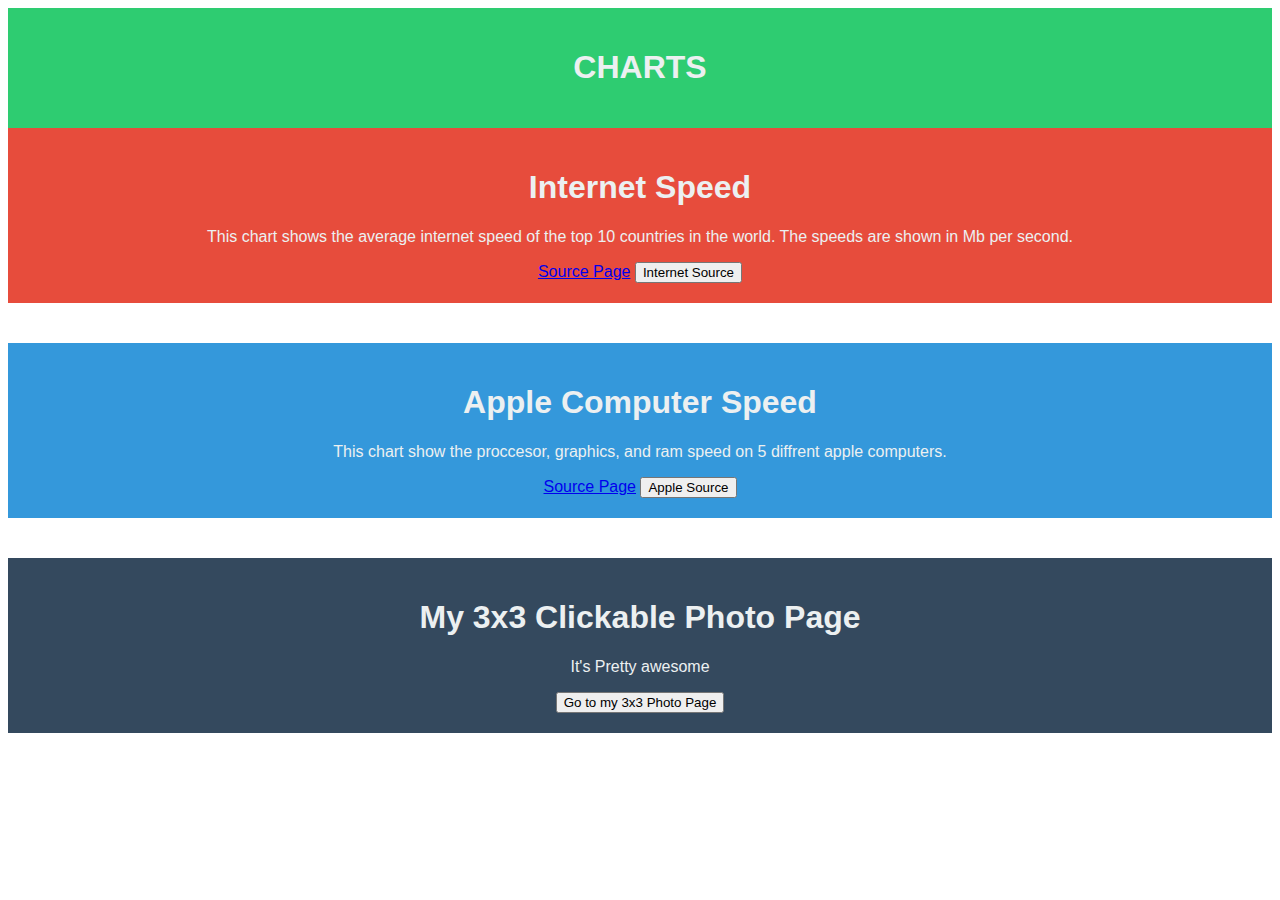
<file: Index.html>
<!DOCTYPE html>

<html>
    <head>
        <title>Apple and Interet</title>
        
        <script type="text/javascript" src="https://www.google.com/jsapi"></script>
        
        <script type="text/javascript" src="Script.js"></script>
        
	   <link rel="stylesheet" type="text/css" href="Stylesheet.css" />
    </head>

    <body>
	    <div id = "Header">
	         <h1>CHARTS</h1>
	    </div>
	    
        <div id = "Internet">
	        <h1>Internet Speed</h1>
		   <p>This chart shows the average internet speed of the top 10 countries in the world. The speeds are shown in Mb per second.</p>
            
            <a href = "http://www.wolframalpha.com/input/?i=average+internet+speed+of+each+country" target = "_blank">Source Page</a>
            
            <button onclick = "InternetSource()">Internet Source</button>
	   </div>
	    
	   <div id = "InternetChart"></div>
	    
	   <div id = "Apple">
	        <h1>Apple Computer Speed</h1>
		   <p>This chart show the proccesor, graphics, and ram speed on 5 diffrent apple computers.</p>
           
           <a href = "http://www.apple.com/mac/compare/" target = "_blank">Source Page</a>
           
           <button onclick = "AppleSource()">Apple Source</button>
	   </div>
	    
	   <div id = "AppleChart"></div>
        
       <div id = "threebythree">
            <h1>My 3x3 Clickable Photo Page</h1>
            
            <p>It's Pretty awesome</p>
            
            <a href ="3x3%20Photo%20Page/">
                <button>Go to my 3x3 Photo Page</button>
            </a>
       </div>
        
    </body>
</html>
</file>
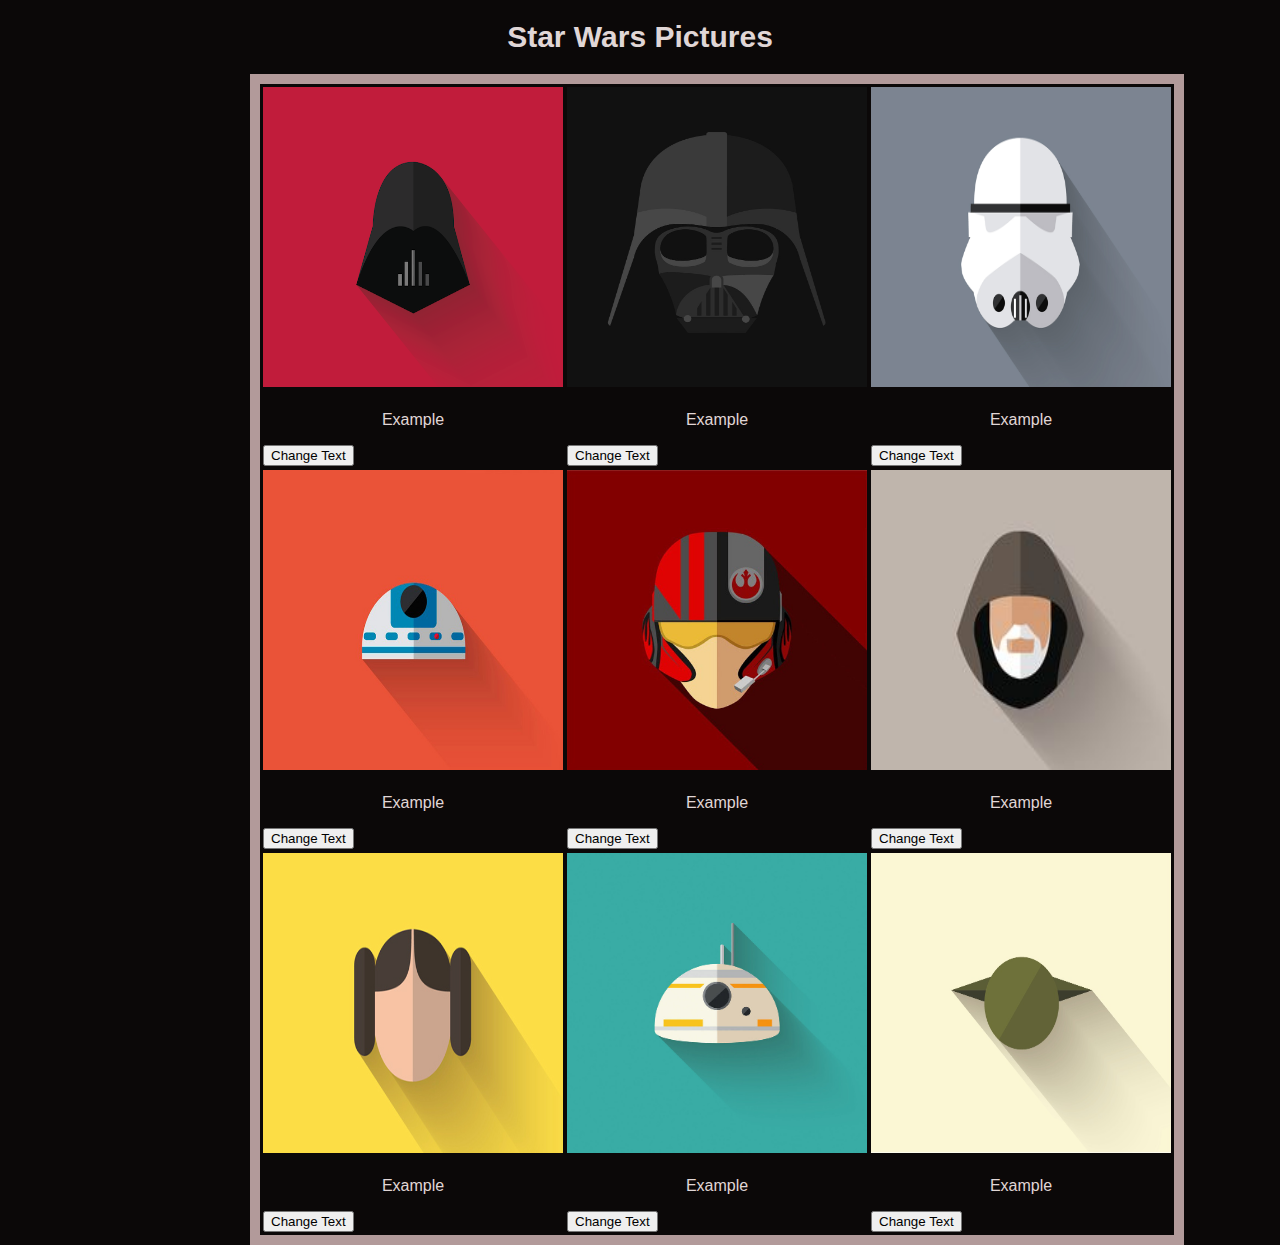
<file: 3x3 Photo Page/Index.html>
<!DOCTYPE html>

<html>
	
    <head>
	    
        <title>3x3 Clickable Photo Page</title>
        
        <link rel="stylesheet" type="text/css" href="StyleSheet.css" />
        
        <script type="text/javascript" src="App.js"></script>
        
        <script type="text/javascript" src="Script.js"></script>
	    
    </head>
    
    <body>     	
	    
	    <div id = "Header">
	   	  <h1>Star Wars Pictures</h1> 
	   </div>
	    
        <div id = "TableDiv">
	    <table id = "Table">
	         <tr>
		         <td>
		    	       <div id = "Frame1">
            		       <img id = "Image1" style="width: 300px; height: 300px;" src = "1-1.png" />
        			  </div>  
		         </td>
			    
			    <td>
		    	       <div id = "Frame2">
            		       <img id = "Image2" style="width: 300px; height: 300px;" src = "2-1.jpg" />
        			  </div>  
		         </td>
			    
			    <td>
		    	       <div id = "Frame3">
            		       <img id = "Image3" style="width: 300px; height: 300px;" src = "3-1.jpg" />
        			  </div>  
		         </td>
		    </tr>
		         
		    <tr>
		         <td>
				    <p id = "P1">Example</p>
				    <button id = "B1">Change Text</button>
			    </td>
			    
			    <td>
			         <p id = "P2">Example</p>
				    <button id = "B2">Change Text</button>
			    </td>
			    
			    <td>
			         <p id = "P3">Example</p>
				    <button id = "B3">Change Text</button>
			    </td>
		    </tr>
		    
		    <tr>
		         <td>
		    	       <div id = "Frame4">
            		       <img id = "Image4" style="width: 300px; height: 300px;" src = "4-1.jpg" />
        			  </div>  
		         </td>
			    
			    <td>
		    	       <div id = "Frame5">
            		       <img id = "Image5" style="width: 300px; height: 300px;" src = "5-1.jpg" />
        			  </div>  
		         </td>
			    
			    <td>
		    	       <div id = "Frame6">
            		       <img id = "Image6" style="width: 300px; height: 300px;" src = "6-1.jpg" />
        			  </div>  
		         </td>
		    </tr>
		    
		    <tr>
		       <td>
				    <p id = "P4">Example</p>
				  <button id = "B4">Change Text</button>
			    </td>
			    
			    <td>
			         <p id = "P5">Example</p>
				    <button id = "B5">Change Text</button>
			    </td>
			    
			    <td>
			         <p id = "P6">Example</p>
				    <button id = "B6">Change Text</button>
			    </td>  
		    </tr>
		    
		    <tr>
		         <td>
		    	       <div id = "Frame7">
            		       <img id = "Image7" style="width: 300px; height: 300px;" src = "7-1.jpg" />
        			  </div>  
		         </td>
			    
			    <td>
		    	       <div id = "Frame8">
            		       <img id = "Image8" style="width: 300px; height: 300px;" src = "8-1.jpg" />
        			  </div>  
		         </td>
			    
			    <td>
		    	       <div id = "Frame9">
            		       <img id = "Image9" style="width: 300px; height: 300px;" src = "9-1.jpg" />
        			  </div>  
		         </td>
		    </tr>
		    
		    <tr>
		         <td>
				    <p id = P7>Example</p>
				    <button id = B7>Change Text</button>
			    </td>
			    
			    <td>
			         <p id = P8>Example</p>
				    <button id = B8>Change Text</button>
			    </td>
			    
			    <td>
			         <p id = P9>Example</p>
				    <button id = B9>Change Text</button>
			    </td>
		    </tr>
	    </table>
        </div>
            
    </body>
</html>
</file>
<file: Stylesheet.css>
body{
    font-family: Helvetica;
    color: #ecf0f1;
    text-align: center;
}

#Header{
	background-color: #2ecc71;
	padding: 20px;
}

#Internet{
	background-color: #e74c3c;
	padding: 20px;
}

#Apple{
	background-color: #3498db;
	padding: 20px;
}
#InternetChart {
	padding: 20px;
}

#AppleChart {
	padding: 20px;
}

p {
	text-size: 24pt;
}

#threebythree {
    background-color: #34495e;
	padding: 20px;
}
</file>
<file: 3x3 Photo Page/StyleSheet.css>
body {
	font-family: Arial;
	background-color: rgb(11, 8, 8);
	color: #e0d6d6;
}

h1 {
	font-size: 30px;
	text-align: center;
}

table {
	border: 10px solid #b29a9a;
}

#table {
	
}


p {
	text-align: center
}


#TableDiv {
    position: absolute;
    left: 250px;
}
</file>
